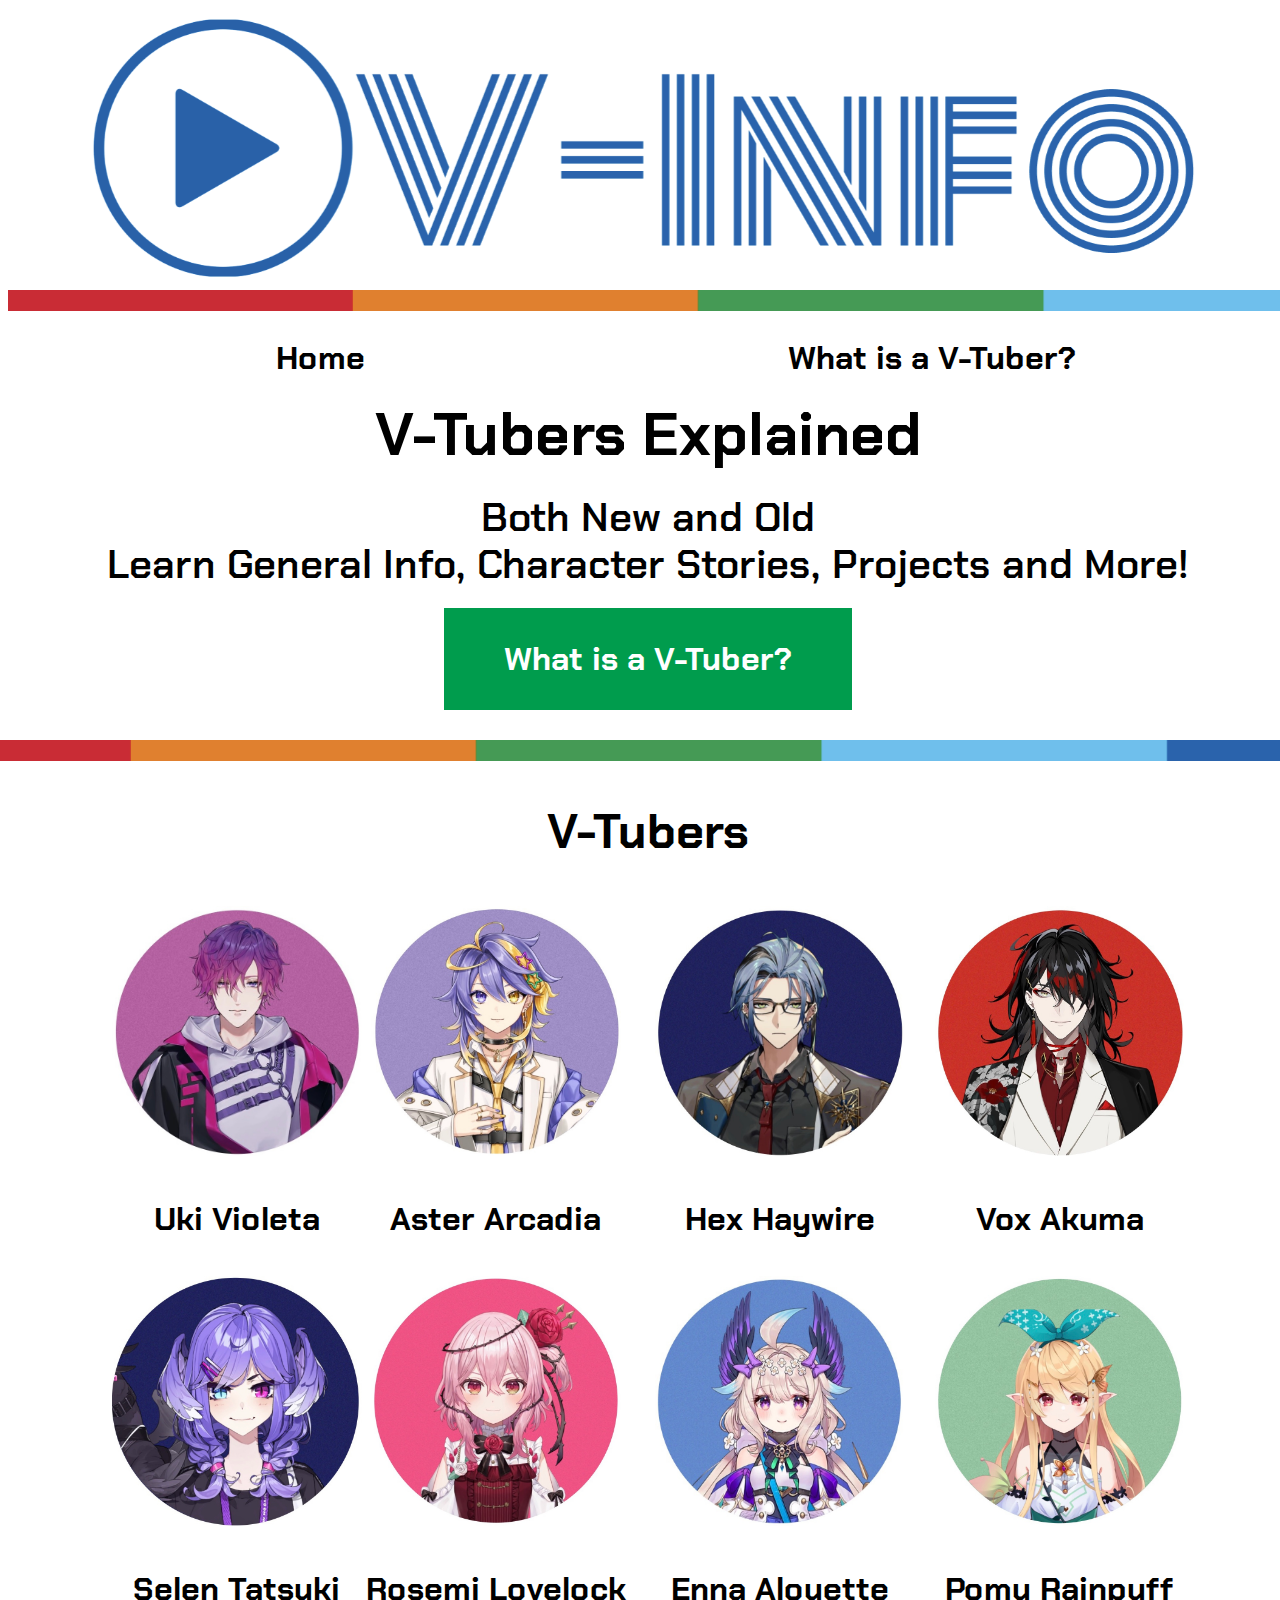
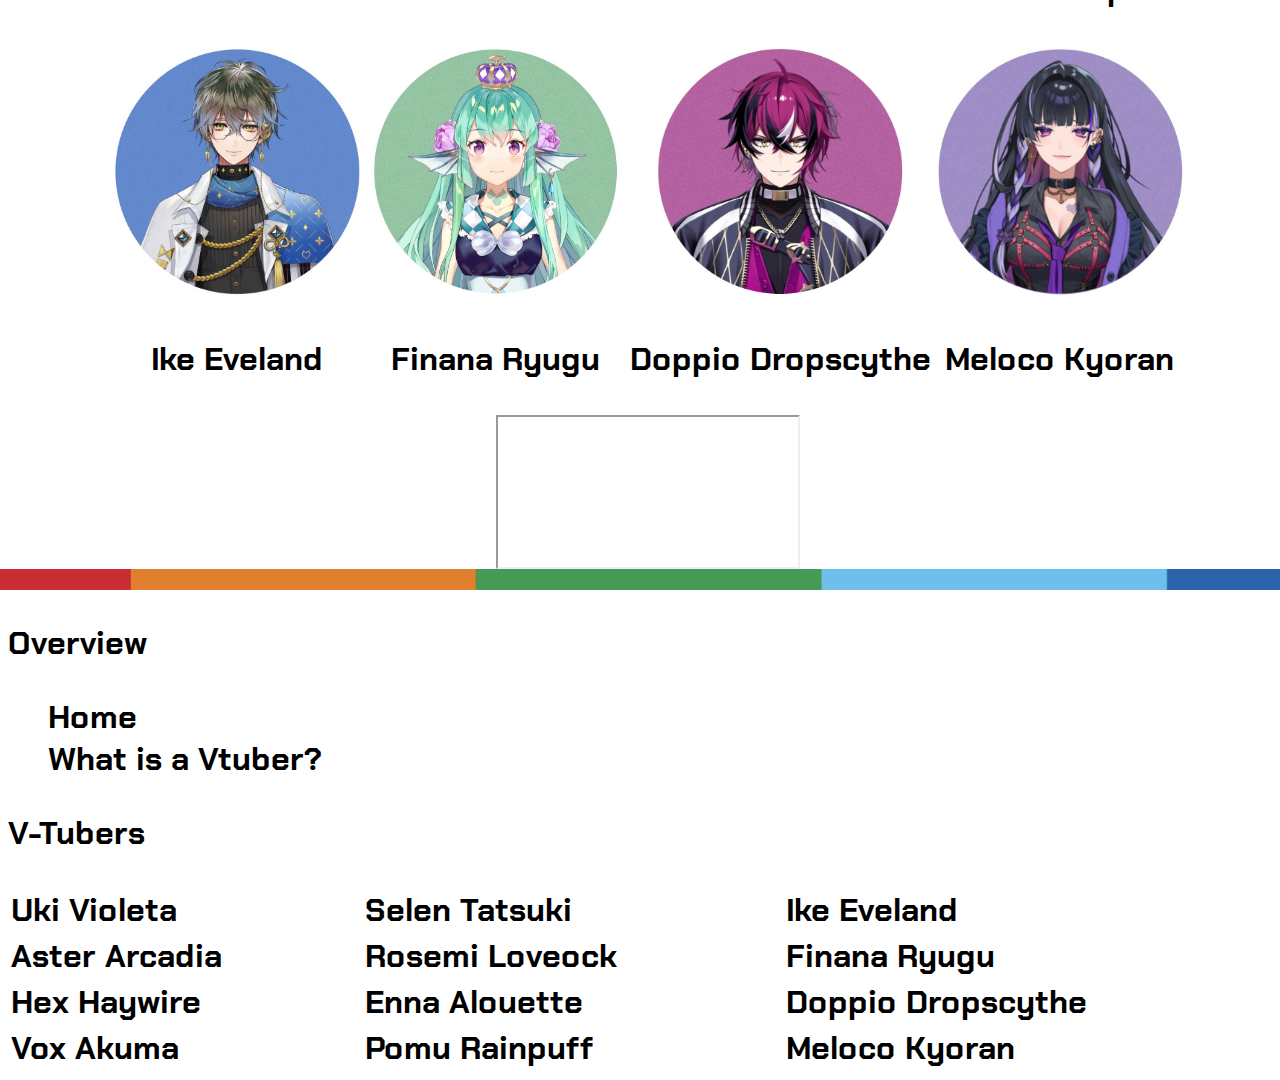
<file: index.html>
<!DOCTYPE html>
<html>

  <head>
    <meta charset="utf-8">
    <meta name="viewport" content="width=device-width, initial-scale=1, minimum-scale=0.5, maximum-scale=0.5, minimal-ui">
    <title>V-Info</title>
    <link href="css/style.css" rel="stylesheet">
  </head>

  <body>
      <img src="img/logo.png" alt="The V-Info Logo" class="logo">
      <img src="img/color.png" alt="A Color Line" class="colorline">
    <nav>
      <ul>
        <li><a href="index.html">Home</a></li>
        <li><a href="about.html">What is a V-Tuber?</a></li>
      </ul>
    </nav>
    
    <header>  
      <h1>V-Tubers Explained</h1>
      <p>Both New and Old</p>
      <p>Learn General Info, Character Stories, Projects and More!</p>
      <a href="about.html" title="What is a V-Tuber?" class="btn">What is a V-Tuber?</a>
      <img src="img/color.png" alt="A Color Line" class="colorline">
    </header>

    <section>
      <h2>V-Tubers</h2>
      <table>
        <tr>
          <td><a href="uki.html" title="Uki Violeta"><img src="img/uki.jpg" alt="Uki Violeta" width="250" height="250" class="pfp"><p>Uki Violeta</p></a></td>
          <td><a href="aster.html" title="Aster Arcadia"><img src="img/aster.jpg" alt="Aster Arcadia" width="250" height="250" class="pfp"><p>Aster Arcadia</p></a></td>
          <td><a href="hex.html" title="Hex Haywire"><img src="img/hex.jpg" alt="Hex Haywire" width="250" height="250" class="pfp"><p>Hex Haywire</p></a></td>
          <td><a href="vox.html" title="Vox Akuma"><img src="img/vox.jpg" alt="Vox Akuma" width="250" height="250" class="pfp"><p>Vox Akuma</p></a></td>
        </tr>
        <tr>
          <td><a href="selen.html" title="Selen Tatsuki"><img src="img/selen.jpg" alt="Selen Tatsuki" width="250" height="250" class="pfp"><p>Selen Tatsuki</p></a></td>
          <td><a href="rosemi.html" title="Rosemi Lovelock"><img src="img/rosemi.jpg" alt="Rosemi Lovelock" width="250" height="250" class="pfp"><p>Rosemi Lovelock</p></a></td>
          <td><a href="enna.html" title="Enna Alouette"><img src="img/enna.jpg" alt="Enna Alouette" width="250" height="250" class="pfp"><p>Enna Alouette</p></a></td>
          <td><a href="pomu.html" title="Pomu Rainpuff"><img src="img/pomu.jpg" alt="Pomu Rainpuff" width="250" height="250" class="pfp"><p>Pomu Rainpuff</p></a></td>
        </tr>
        <tr>
          <td><a href="ike.html" title="Ike Eveland"><img src="img/ike.jpg" alt="Ike Eveland" width="250" height="250" class="pfp"><p>Ike Eveland</p></a></td>
          <td><a href="finana.html" title="Finana Ryugu"><img src="img/finana.jpg" alt="Finana Ryugu" width="250" height="250" class="pfp"><p>Finana Ryugu</p></a></td>
          <td><a href="doppio.html" title="Doppio Dropscythe"><img src="img/doppio.jpg" alt="Doppio Dropscythe" width="250" height="250" class="pfp"><p>Doppio Dropscythe</p></a></td>
          <td><a href="meloco.html" title="Meloco Kyoran"><img src="img/meloco.jpg" alt="Meloco Kyoran" width="250" height="250" class="pfp"><p>Meloco Kyoran</p></a></td>
        </tr>
      </table>
    <iframe src="https://virtualyoutuber.fandom.com/wiki/NIJISANJI_EN" title="Nijisanji EN Talents"></iframe>
    <img src="img/color.png" alt="A Color Line" class="colorline">
      </section>



  <footer>
    <p>Overview</p>
      <ul>
        <li>Home</li>
        <li>What is a Vtuber?</li>
      </ul>
    <p>V-Tubers</p>
      <table>
        <tr>        
          <td>Uki Violeta</td>
          <td>Selen Tatsuki</td>
          <td>Ike Eveland</td>
        <tr>        
          <td>Aster Arcadia</td>
          <td>Rosemi Loveock</td>
          <td>Finana Ryugu</td>
        <tr>        
          <td>Hex Haywire</td>
          <td>Enna Alouette</td>
          <td>Doppio Dropscythe</td>
        <tr>        
          <td>Vox Akuma</td>
          <td>Pomu Rainpuff</td>
          <td>Meloco Kyoran</td>
      </table>
  </footer>

  </body>

</html>
</file>
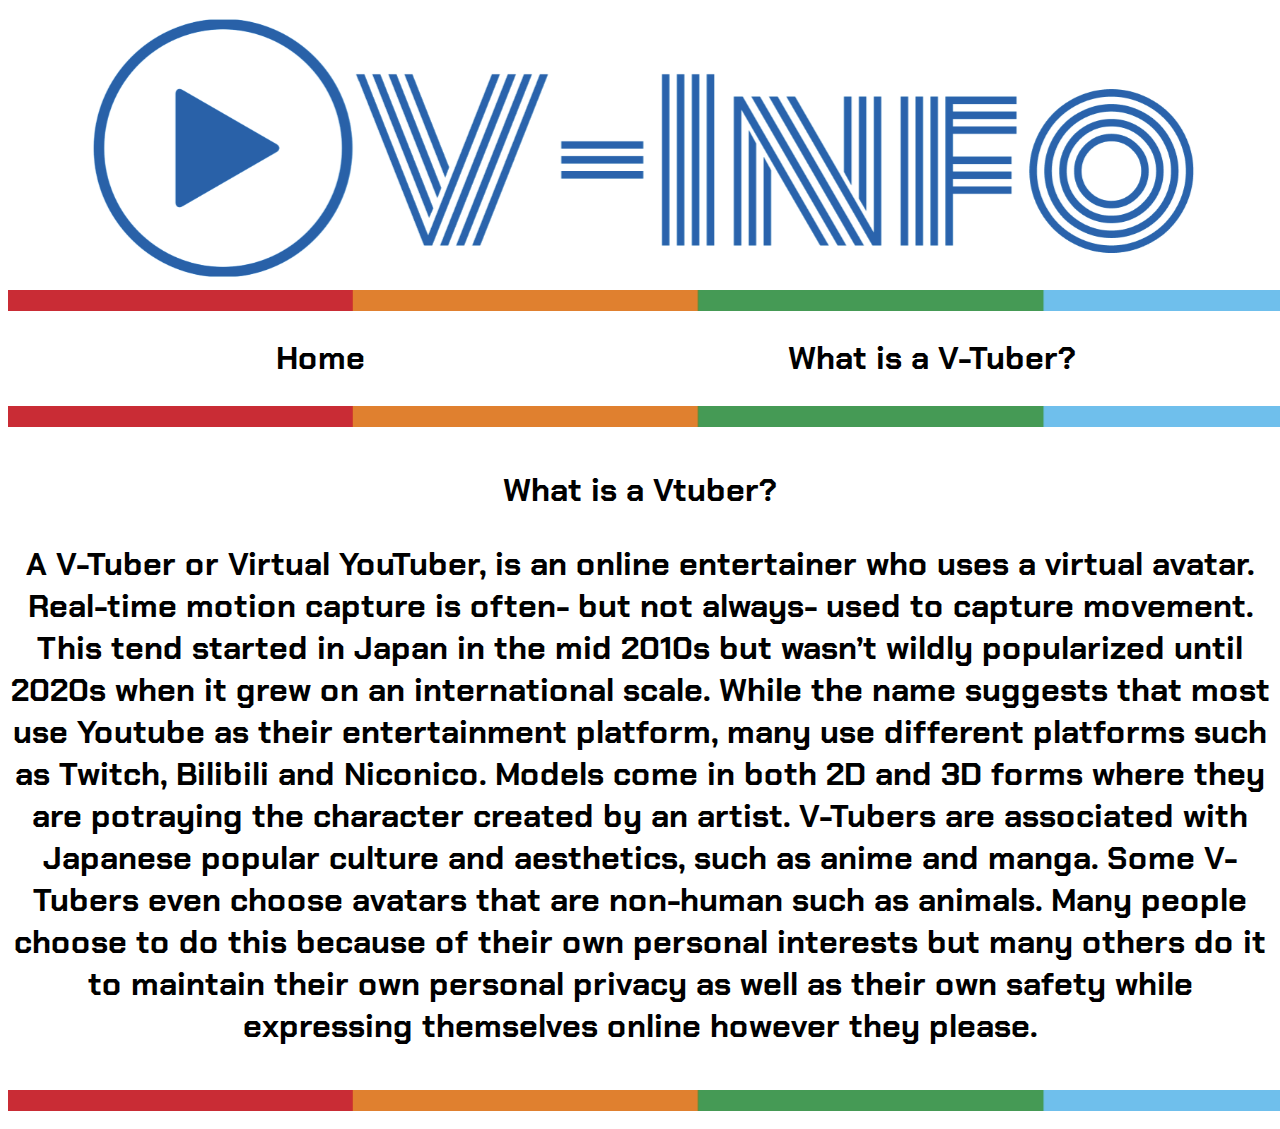
<file: about.html>
<!DOCTYPE html>
<html>

	<head>
    	<meta charset="utf-8">
    	<meta name="viewport" content="width=device-width, initial-scale=1, minimum-scale=0.5, maximum-scale=0.5, minimal-ui">
    	<title>V-Info</title>
    	<link href="css/style.css" rel="stylesheet">
  	</head>

  	<body>
      	<img src="img/logo.png" alt="The V-Info Logo" class="logo">
      	<img src="img/color.png" alt="A Color Line" class="colorline">
      <nav>
     	 <ul>
            <li><a href="index.html">Home</a></li>
        	<li><a href="about.html">What is a V-Tuber?</a></li>
      	 </ul>
   	  </nav>

   	  <img src="img/color.png" alt="A Color Line" class="colorline">	

   	  <about>
   	  	<p>What is a Vtuber?</p>
   	  	<p>A V-Tuber or Virtual YouTuber, is an online entertainer who uses a virtual avatar. Real-time motion capture is often- but not always- used to capture movement. This tend started in Japan in the mid 2010s but wasn’t wildly popularized until 2020s when it grew on an international scale. While the name suggests that most use Youtube as their entertainment platform, many use different platforms such as Twitch, Bilibili and Niconico. Models come in both 2D and 3D forms where they are potraying the character created by an artist. V-Tubers are associated with Japanese popular culture and aesthetics, such as anime and manga. Some V-Tubers even choose avatars that are non-human such as animals. Many people choose to do this because of their own personal interests but many others do it to maintain their own personal privacy as well as their own safety while expressing themselves online however they please.</p>
   	  </about>

   	  <img src="img/color.png" alt="A Color Line" class="colorline">

   </body>

</html>
</file>
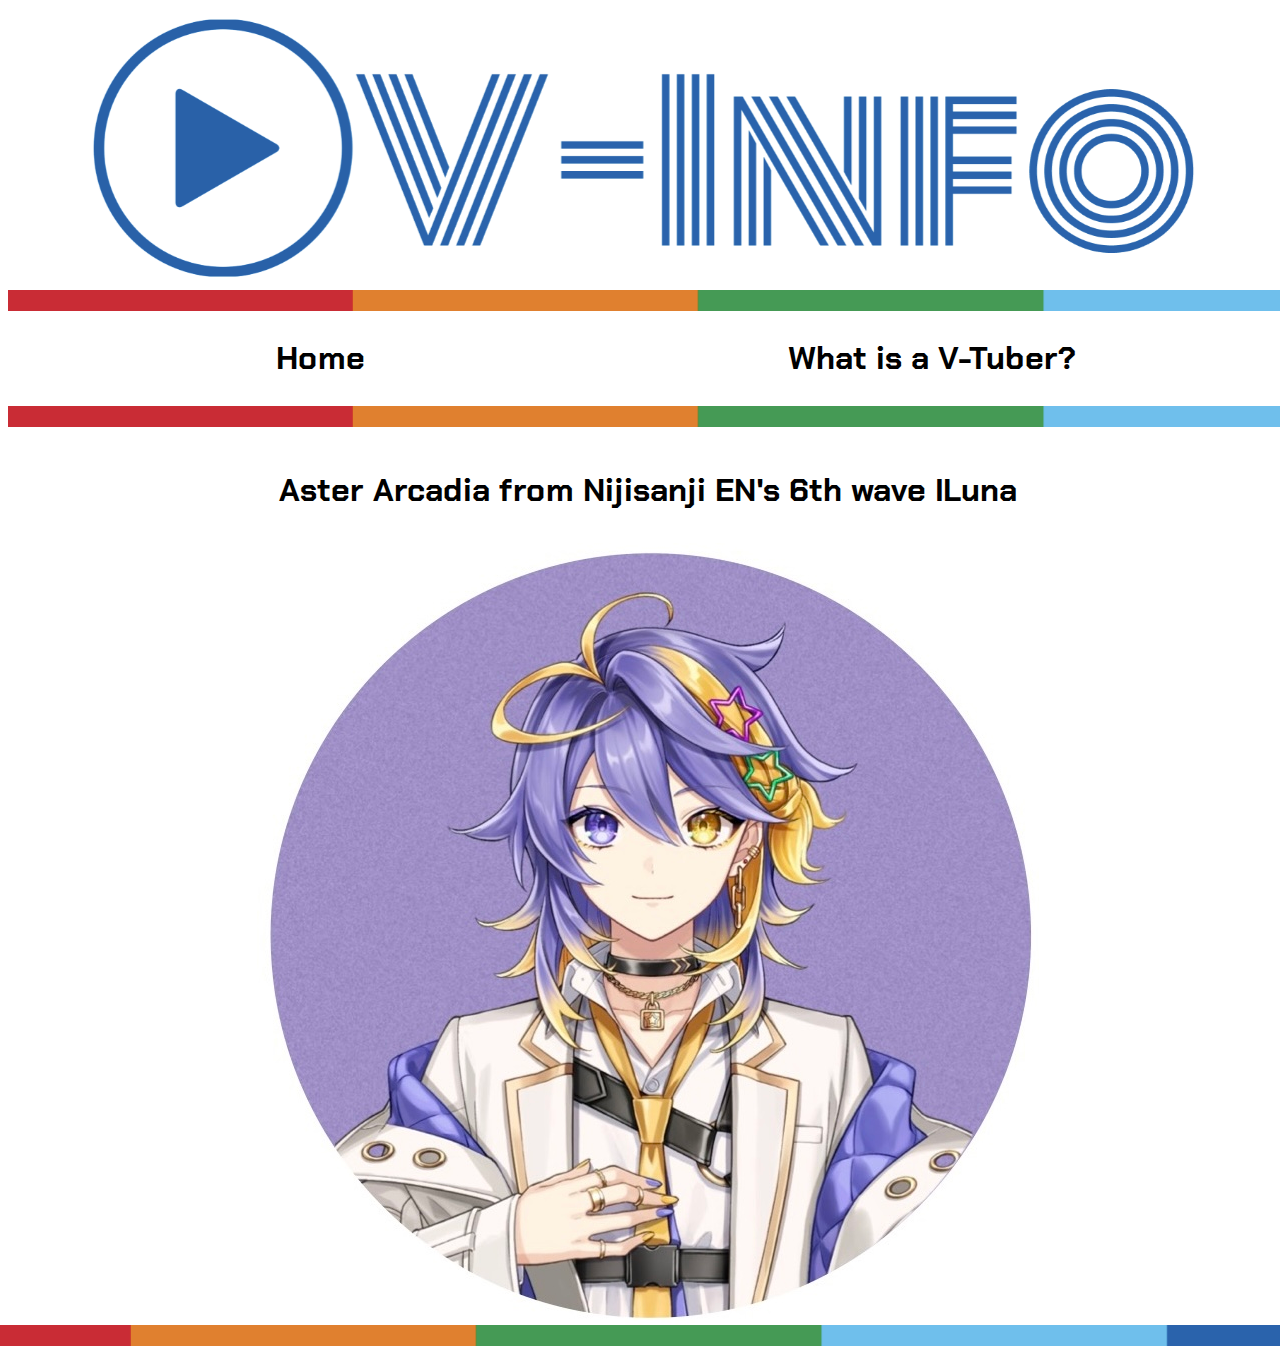
<file: aster.html>
<!DOCTYPE html>
<html>

	<head>
    	<meta charset="utf-8">
    	<meta name="viewport" content="width=device-width, initial-scale=1, minimum-scale=0.5, maximum-scale=0.5, minimal-ui">
    	<title>V-Info</title>
    	<link href="css/style.css" rel="stylesheet">
  	</head>

  	<body>
      	<img src="img/logo.png" alt="The V-Info Logo" class="logo">
      	<img src="img/color.png" alt="A Color Line" class="colorline">
      <nav>
     	 <ul>
            <li><a href="index.html">Home</a></li>
        	<li><a href="about.html">What is a V-Tuber?</a></li>
      	 </ul>
   	  </nav>

   	  <img src="img/color.png" alt="A Color Line" class="colorline">

      <section>
           <p>Aster Arcadia from Nijisanji EN's 6th wave ILuna</p>
           <img src="img/aster.jpg" alt="Aster Arcadia">
            <img src="img/color.png" alt="A Color Line" class="colorline">
      </section>	

   </body>

</html>
</file>
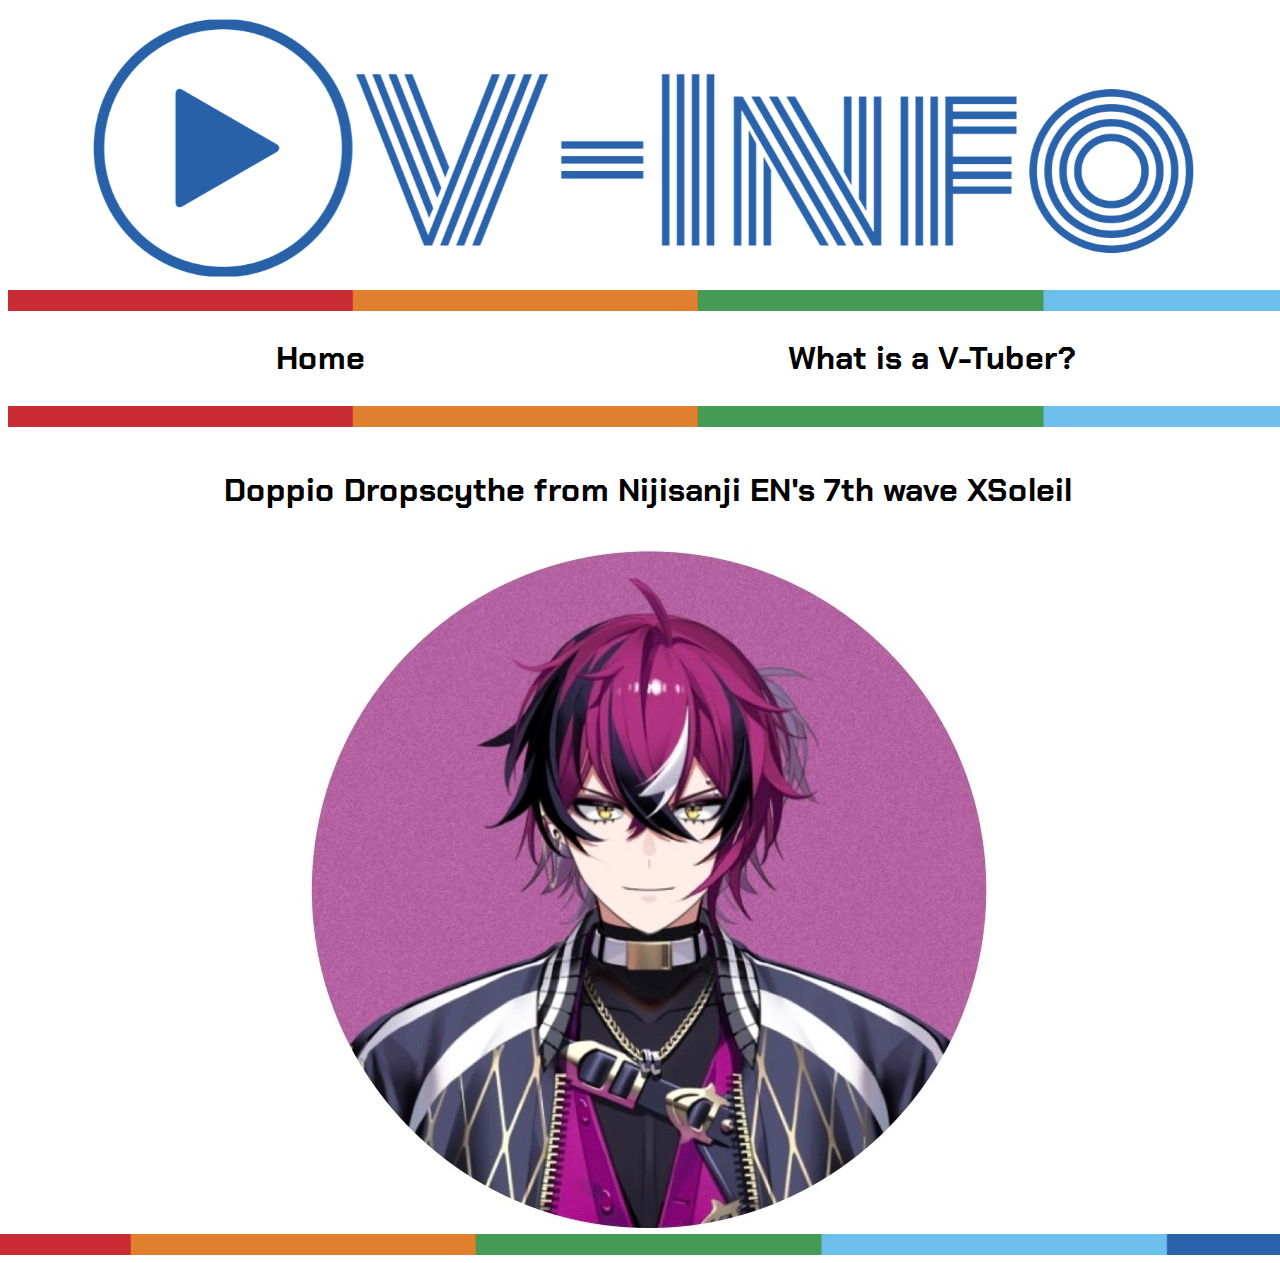
<file: doppio.html>
<!DOCTYPE html>
<html>

	<head>
    	<meta charset="utf-8">
    	<meta name="viewport" content="width=device-width, initial-scale=1, minimum-scale=0.5, maximum-scale=0.5, minimal-ui">
    	<title>V-Info</title>
    	<link href="css/style.css" rel="stylesheet">
  	</head>

  	<body>
      	<img src="img/logo.png" alt="The V-Info Logo" class="logo">
      	<img src="img/color.png" alt="A Color Line" class="colorline">
      <nav>
     	 <ul>
            <li><a href="index.html">Home</a></li>
        	<li><a href="about.html">What is a V-Tuber?</a></li>
      	 </ul>
   	  </nav>

   	  <img src="img/color.png" alt="A Color Line" class="colorline">

      <section>
           <p>Doppio Dropscythe from Nijisanji EN's 7th wave XSoleil</p>
           <img src="img/doppio.jpg" alt="Doppio Dropscythe">
            <img src="img/color.png" alt="A Color Line" class="colorline">
      </section>	

   </body>

</html>
</file>
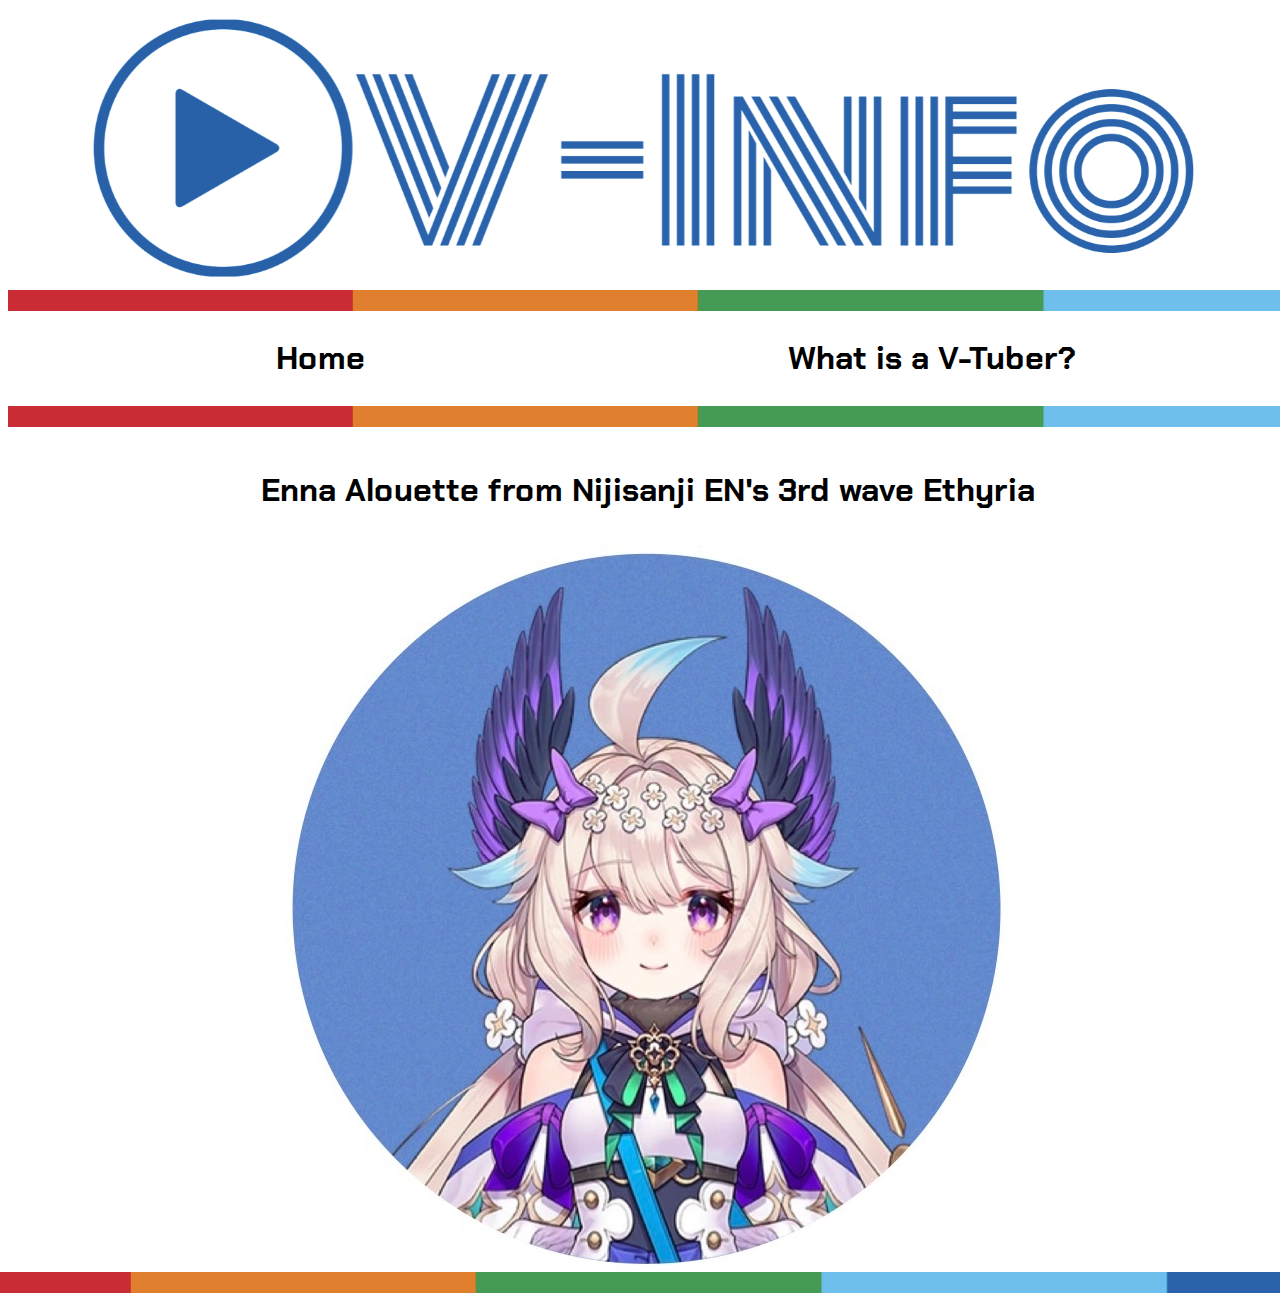
<file: enna.html>
<!DOCTYPE html>
<html>

	<head>
    	<meta charset="utf-8">
    	<meta name="viewport" content="width=device-width, initial-scale=1, minimum-scale=0.5, maximum-scale=0.5, minimal-ui">
    	<title>V-Info</title>
    	<link href="css/style.css" rel="stylesheet">
  	</head>

  	<body>
      	<img src="img/logo.png" alt="The V-Info Logo" class="logo">
      	<img src="img/color.png" alt="A Color Line" class="colorline">
      <nav>
     	 <ul>
            <li><a href="index.html">Home</a></li>
        	<li><a href="about.html">What is a V-Tuber?</a></li>
      	 </ul>
   	  </nav>

   	  <img src="img/color.png" alt="A Color Line" class="colorline">

      <section>
           <p>Enna Alouette from Nijisanji EN's 3rd wave Ethyria</p>
           <img src="img/enna.jpg" alt="Enna Alouette">
            <img src="img/color.png" alt="A Color Line" class="colorline">
      </section>	

   </body>

</html>
</file>
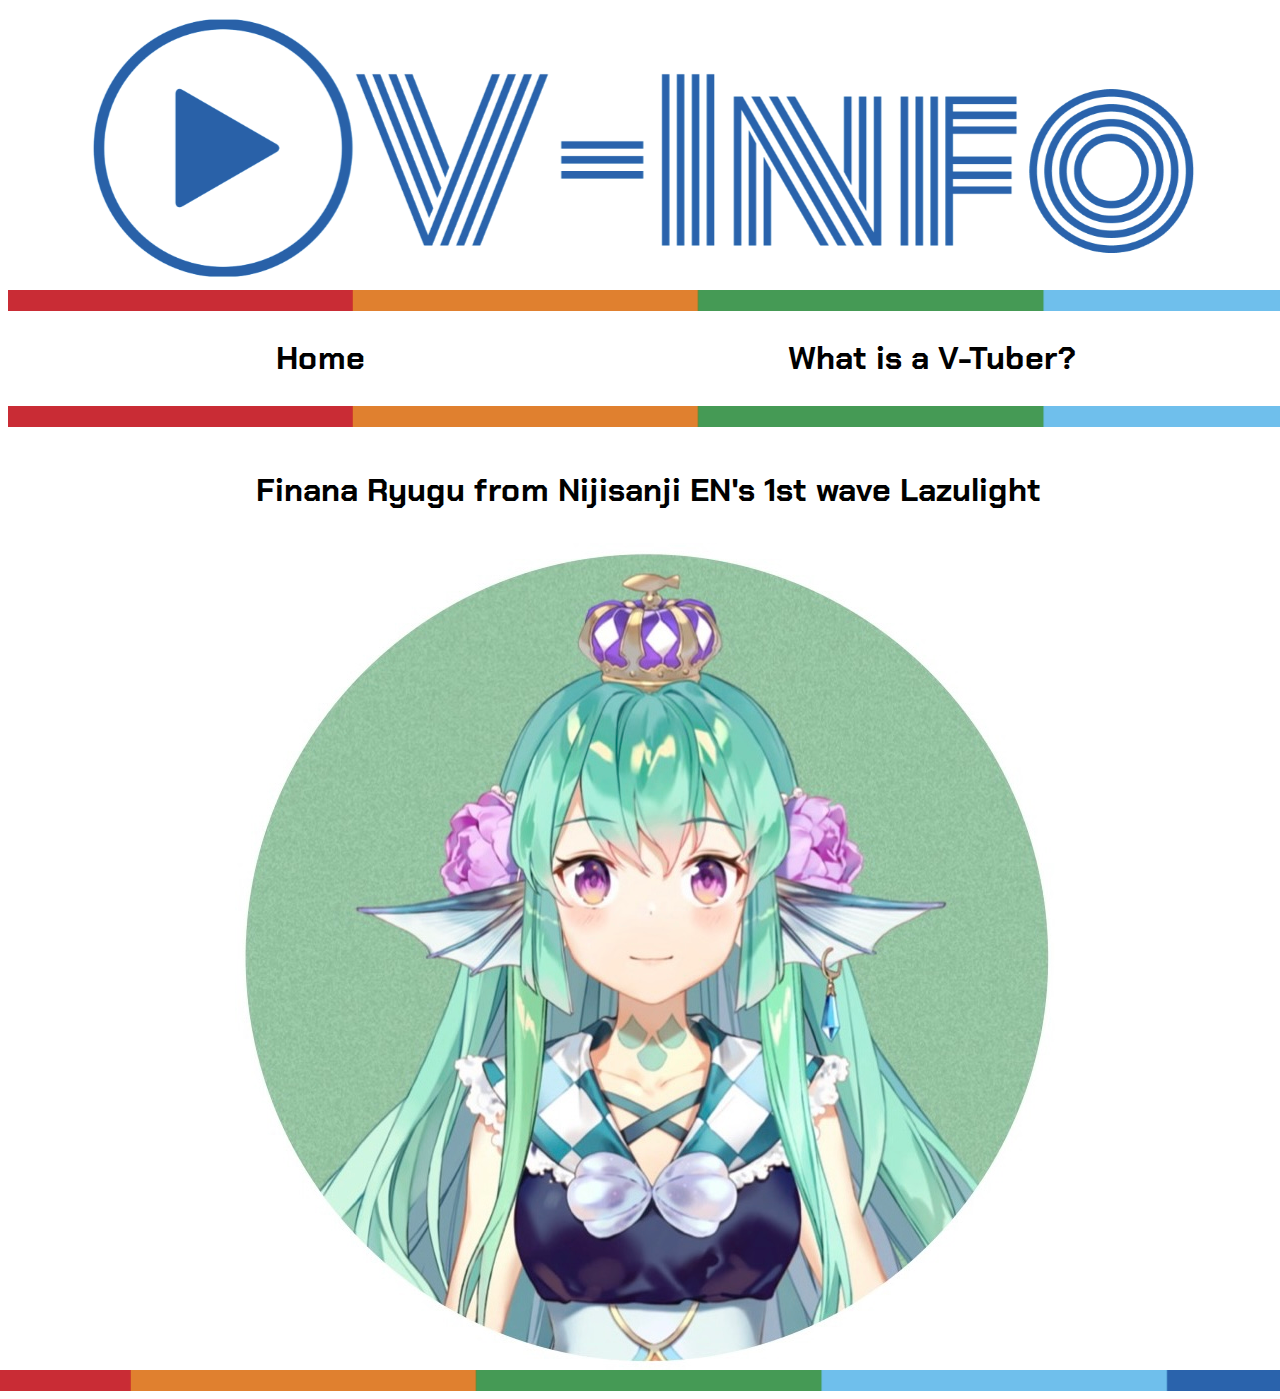
<file: finana.html>
<!DOCTYPE html>
<html>

	<head>
    	<meta charset="utf-8">
    	<meta name="viewport" content="width=device-width, initial-scale=1, minimum-scale=0.5, maximum-scale=0.5, minimal-ui">
    	<title>V-Info</title>
    	<link href="css/style.css" rel="stylesheet">
  	</head>

  	<body>
      	<img src="img/logo.png" alt="The V-Info Logo" class="logo">
      	<img src="img/color.png" alt="A Color Line" class="colorline">
      <nav>
     	 <ul>
            <li><a href="index.html">Home</a></li>
        	<li><a href="about.html">What is a V-Tuber?</a></li>
      	 </ul>
   	  </nav>

   	  <img src="img/color.png" alt="A Color Line" class="colorline">

      <section>
           <p>Finana Ryugu from Nijisanji EN's 1st wave Lazulight</p>
           <img src="img/finana.jpg" alt="Finana Ryugu">
            <img src="img/color.png" alt="A Color Line" class="colorline">
      </section>	

   </body>

</html>
</file>
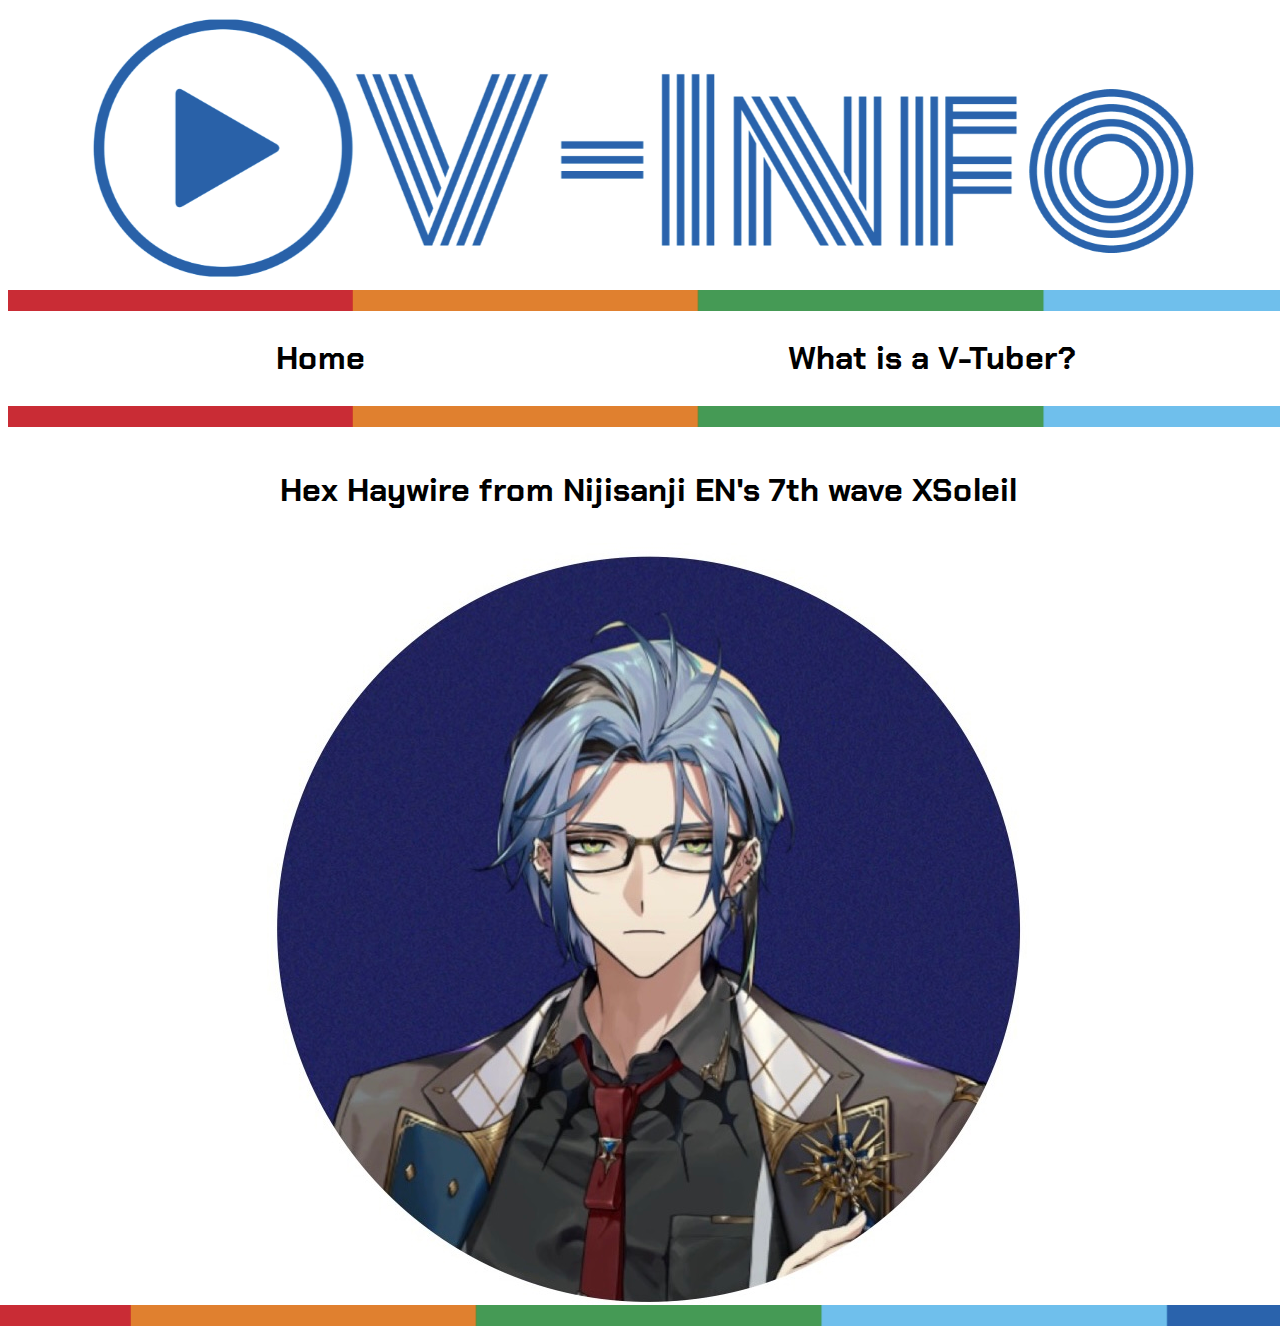
<file: hex.html>
<!DOCTYPE html>
<html>

	<head>
    	<meta charset="utf-8">
    	<meta name="viewport" content="width=device-width, initial-scale=1, minimum-scale=0.5, maximum-scale=0.5, minimal-ui">
    	<title>V-Info</title>
    	<link href="css/style.css" rel="stylesheet">
  	</head>

  	<body>
      	<img src="img/logo.png" alt="The V-Info Logo" class="logo">
      	<img src="img/color.png" alt="A Color Line" class="colorline">
      <nav>
     	 <ul>
            <li><a href="index.html">Home</a></li>
        	<li><a href="about.html">What is a V-Tuber?</a></li>
      	 </ul>
   	  </nav>

   	  <img src="img/color.png" alt="A Color Line" class="colorline">

      <section>
           <p>Hex Haywire from Nijisanji EN's 7th wave XSoleil</p>
           <img src="img/hex.jpg" alt="Hex Haywire">
            <img src="img/color.png" alt="A Color Line" class="colorline">
      </section>	

   </body>

</html>
</file>
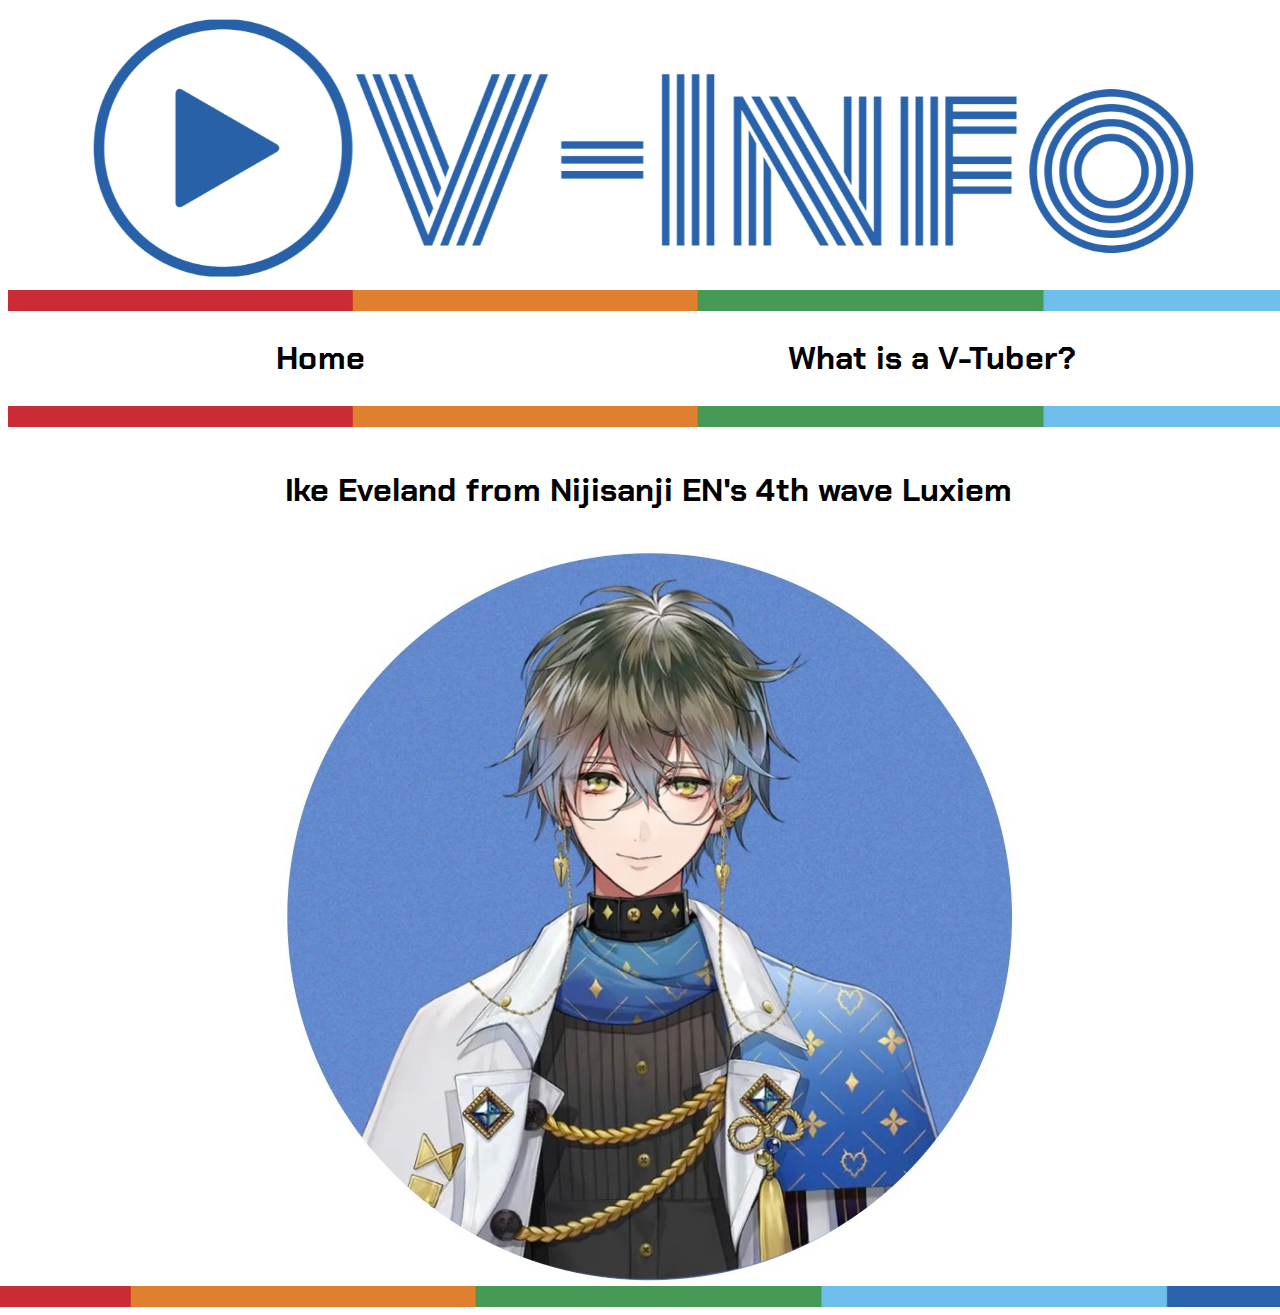
<file: ike.html>
<!DOCTYPE html>
<html>

	<head>
    	<meta charset="utf-8">
    	<meta name="viewport" content="width=device-width, initial-scale=1, minimum-scale=0.5, maximum-scale=0.5, minimal-ui">
    	<title>V-Info</title>
    	<link href="css/style.css" rel="stylesheet">
  	</head>

  	<body>
      	<img src="img/logo.png" alt="The V-Info Logo" class="logo">
      	<img src="img/color.png" alt="A Color Line" class="colorline">
      <nav>
     	 <ul>
            <li><a href="index.html">Home</a></li>
        	<li><a href="about.html">What is a V-Tuber?</a></li>
      	 </ul>
   	  </nav>

   	  <img src="img/color.png" alt="A Color Line" class="colorline">

      <section>
           <p>Ike Eveland from Nijisanji EN's 4th wave Luxiem</p>
           <img src="img/ike.jpg" alt="Ike Eveland">
            <img src="img/color.png" alt="A Color Line" class="colorline">
      </section>	

   </body>

</html>
</file>
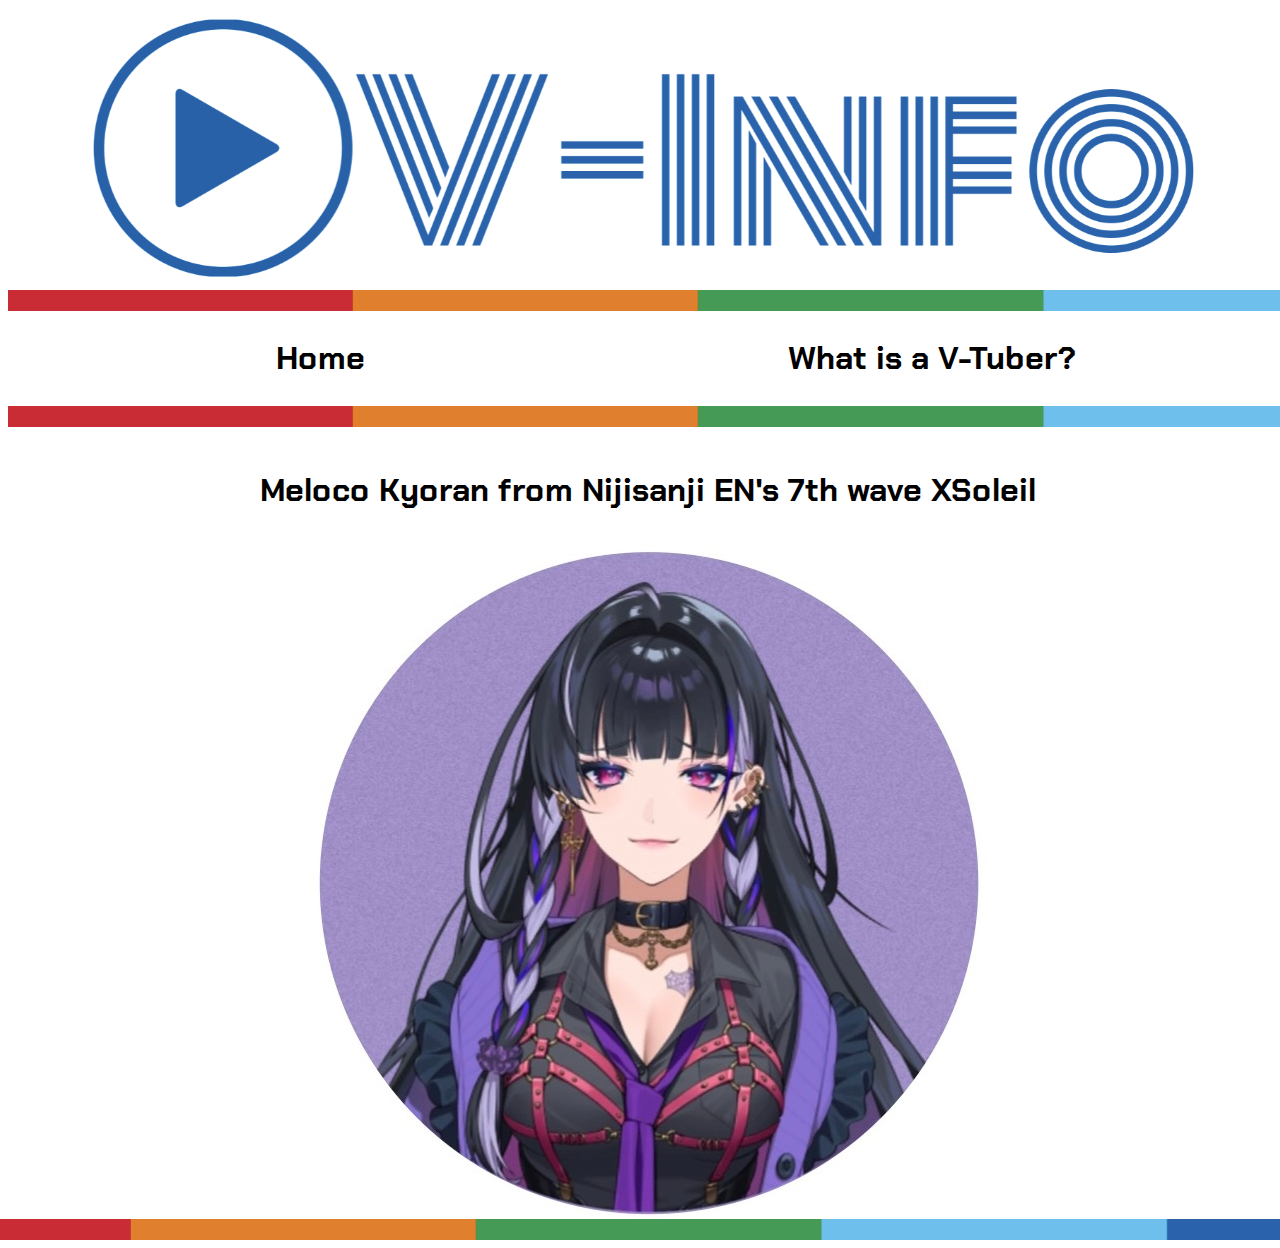
<file: meloco.html>
<!DOCTYPE html>
<html>

	<head>
    	<meta charset="utf-8">
    	<meta name="viewport" content="width=device-width, initial-scale=1, minimum-scale=0.5, maximum-scale=0.5, minimal-ui">
    	<title>V-Info</title>
    	<link href="css/style.css" rel="stylesheet">
  	</head>

  	<body>
      	<img src="img/logo.png" alt="The V-Info Logo" class="logo">
      	<img src="img/color.png" alt="A Color Line" class="colorline">
      <nav>
     	 <ul>
            <li><a href="index.html">Home</a></li>
        	<li><a href="about.html">What is a V-Tuber?</a></li>
      	 </ul>
   	  </nav>

   	  <img src="img/color.png" alt="A Color Line" class="colorline">

      <section>
           <p>Meloco Kyoran from Nijisanji EN's 7th wave XSoleil</p>
           <img src="img/meloco.jpg" alt="Meloco Kyoran">
            <img src="img/color.png" alt="A Color Line" class="colorline">
      </section>	

   </body>

</html>
</file>
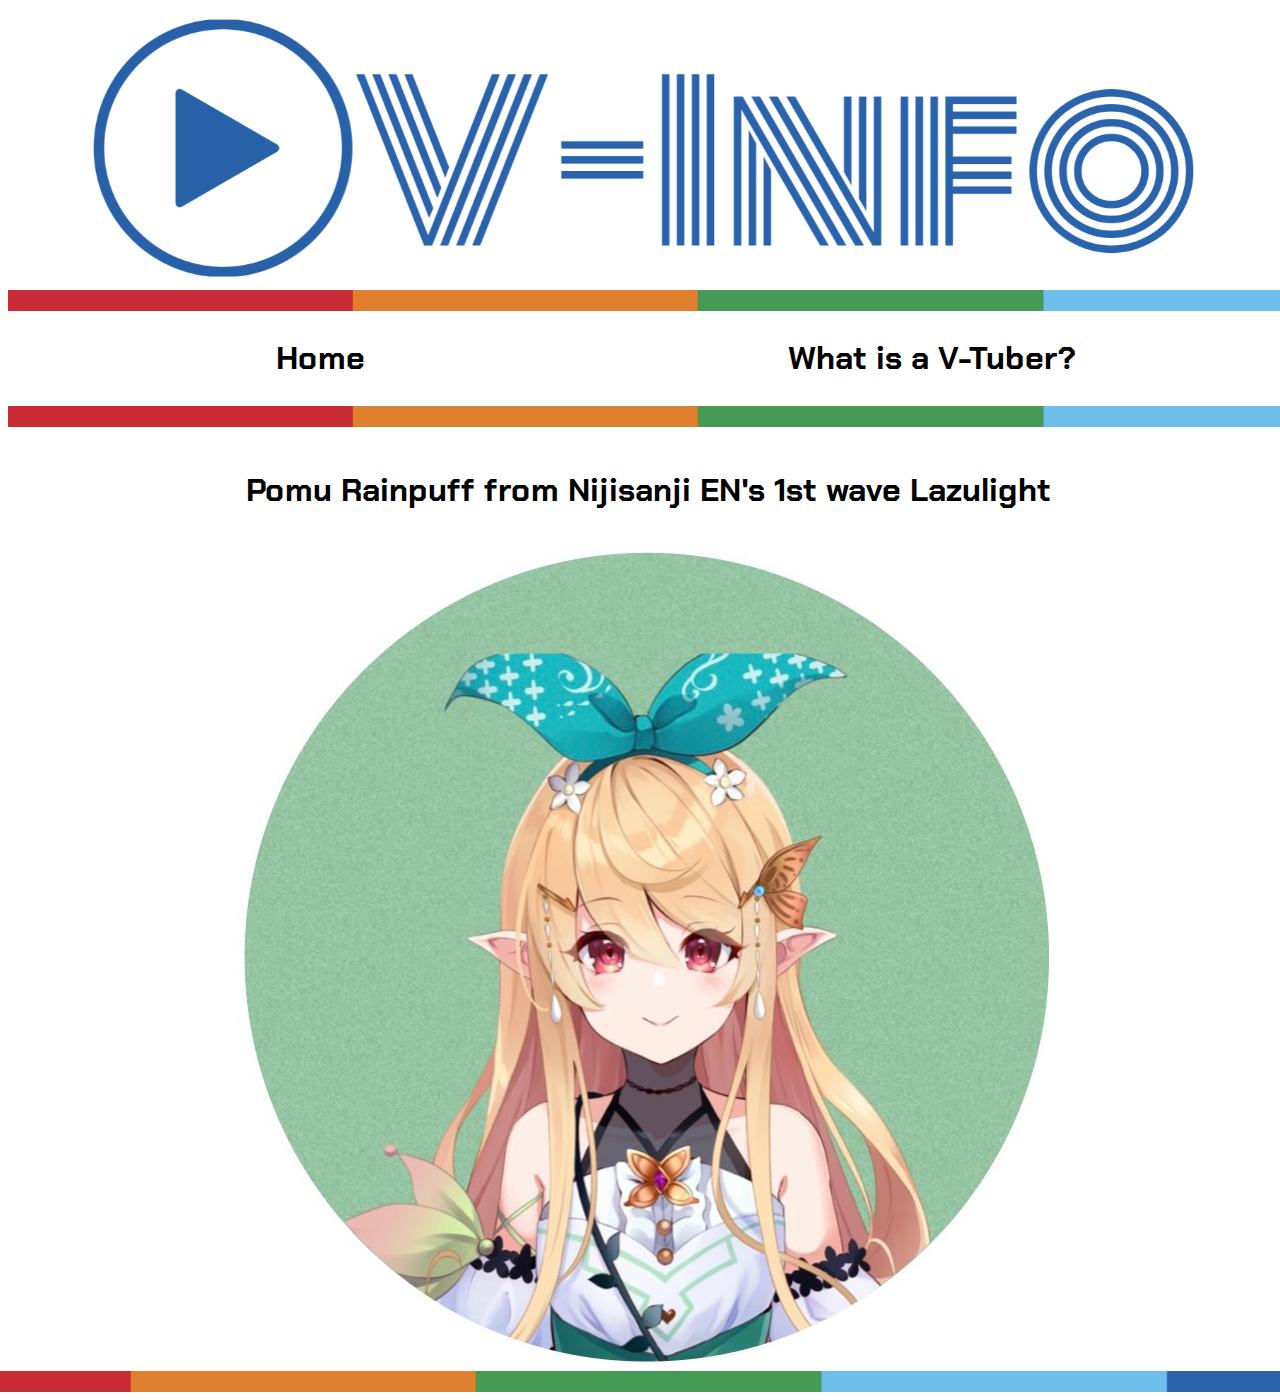
<file: pomu.html>
<!DOCTYPE html>
<html>

	<head>
    	<meta charset="utf-8">
    	<meta name="viewport" content="width=device-width, initial-scale=1, minimum-scale=0.5, maximum-scale=0.5, minimal-ui">
    	<title>V-Info</title>
    	<link href="css/style.css" rel="stylesheet">
  	</head>

  	<body>
      	<img src="img/logo.png" alt="The V-Info Logo" class="logo">
      	<img src="img/color.png" alt="A Color Line" class="colorline">
      <nav>
     	 <ul>
            <li><a href="index.html">Home</a></li>
        	<li><a href="about.html">What is a V-Tuber?</a></li>
      	 </ul>
   	  </nav>

   	  <img src="img/color.png" alt="A Color Line" class="colorline">

      <section>
           <p>Pomu Rainpuff from Nijisanji EN's 1st wave Lazulight</p>
           <img src="img/pomu.jpg" alt="Pomu Rainpuff">
            <img src="img/color.png" alt="A Color Line" class="colorline">
      </section>	

   </body>

</html>
</file>
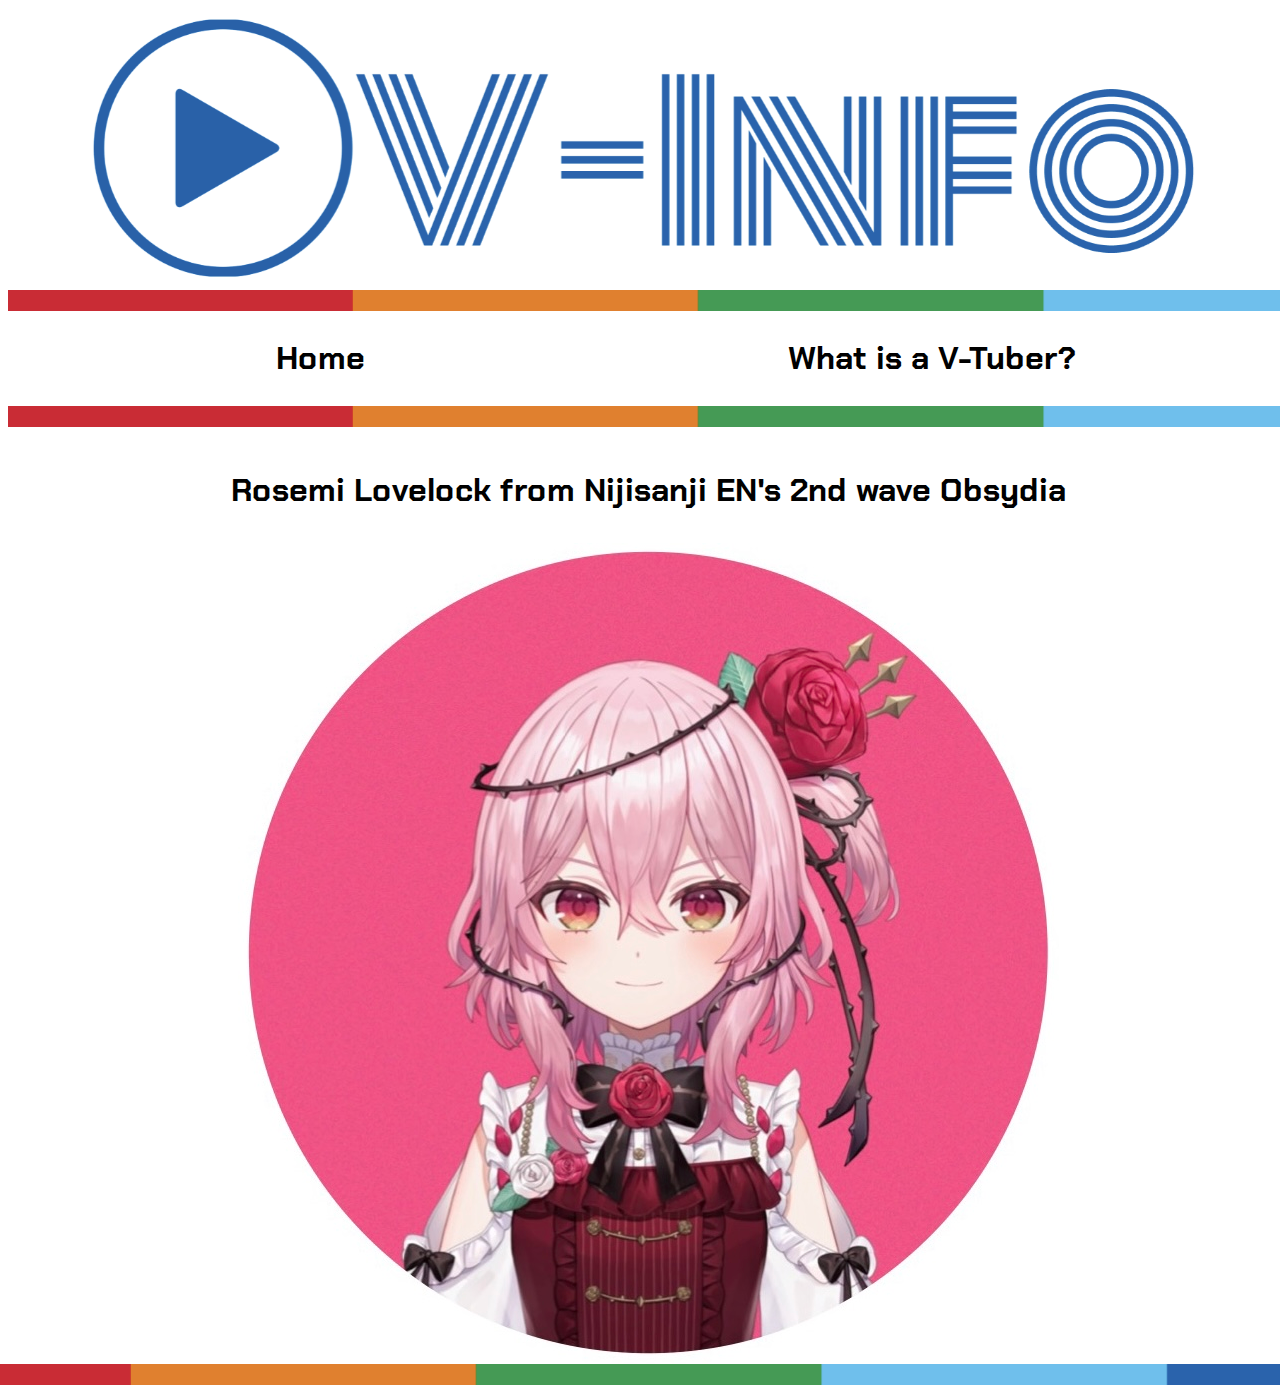
<file: rosemi.html>
<!DOCTYPE html>
<html>

	<head>
    	<meta charset="utf-8">
    	<meta name="viewport" content="width=device-width, initial-scale=1, minimum-scale=0.5, maximum-scale=0.5, minimal-ui">
    	<title>V-Info</title>
    	<link href="css/style.css" rel="stylesheet">
  	</head>

  	<body>
      	<img src="img/logo.png" alt="The V-Info Logo" class="logo">
      	<img src="img/color.png" alt="A Color Line" class="colorline">
      <nav>
     	 <ul>
            <li><a href="index.html">Home</a></li>
        	<li><a href="about.html">What is a V-Tuber?</a></li>
      	 </ul>
   	  </nav>

   	  <img src="img/color.png" alt="A Color Line" class="colorline">

      <section>
           <p>Rosemi Lovelock from Nijisanji EN's 2nd wave Obsydia</p>
           <img src="img/rosemi.jpg" alt="Rosemi Lovelock">
            <img src="img/color.png" alt="A Color Line" class="colorline">
      </section>	

   </body>

</html>
</file>
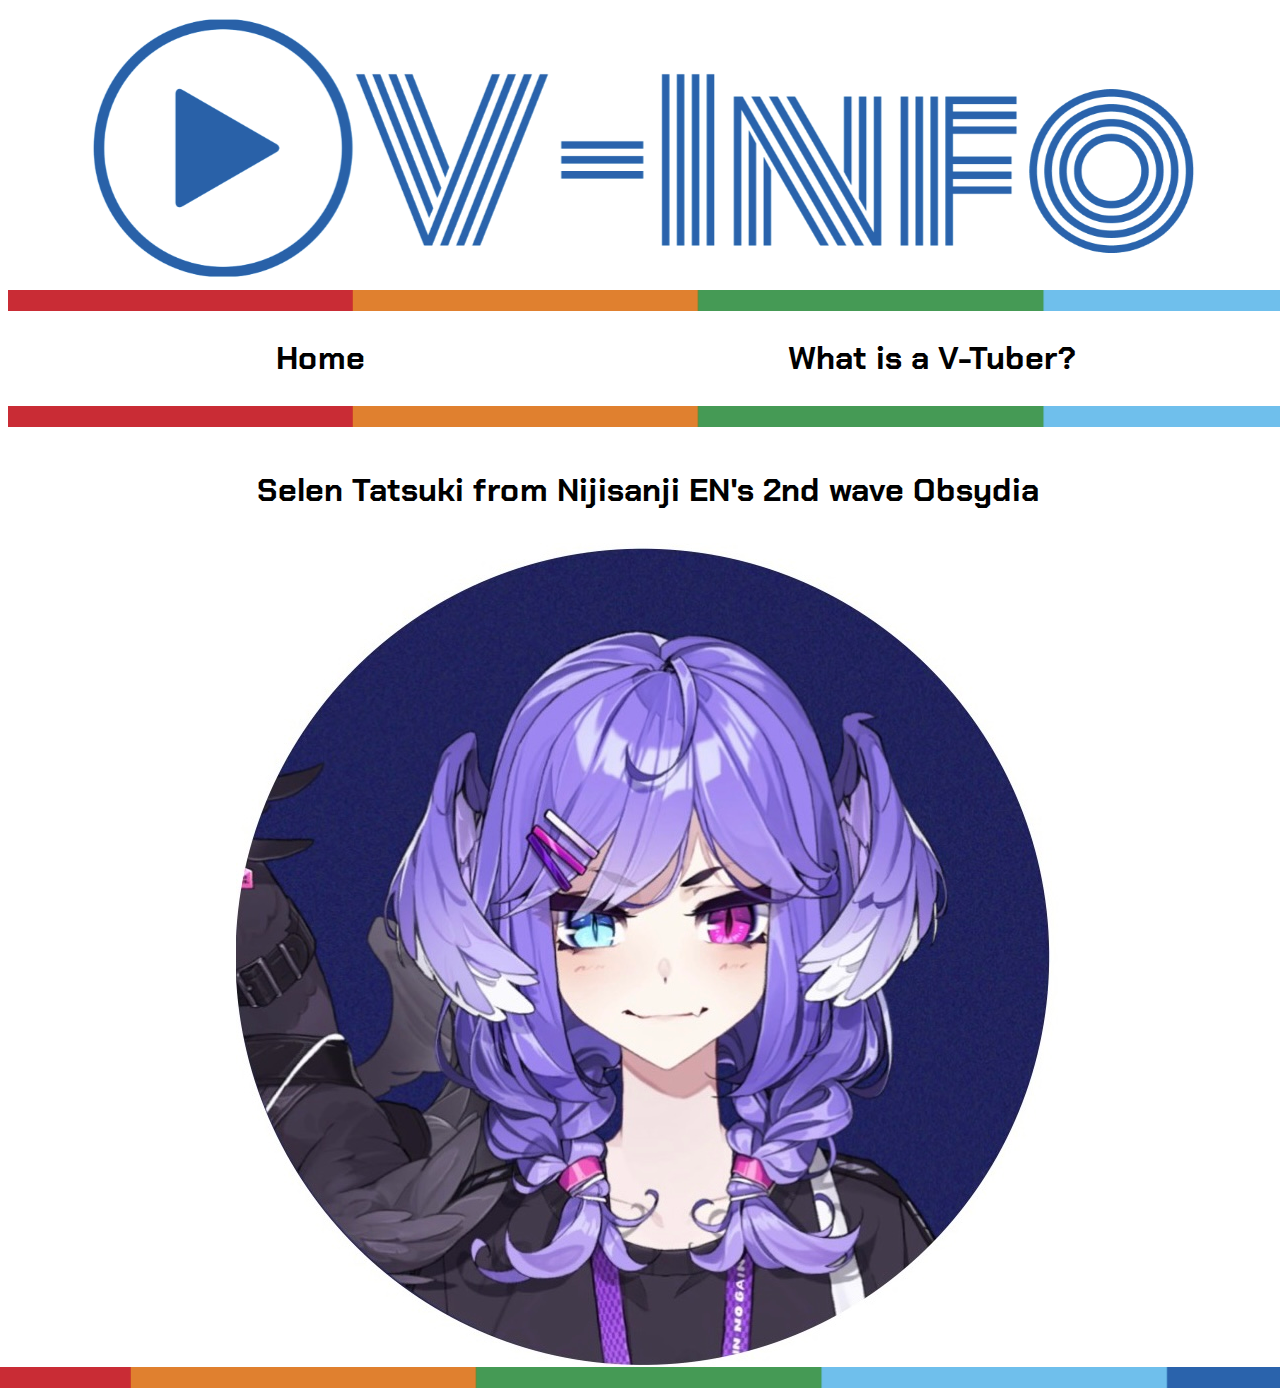
<file: selen.html>
<!DOCTYPE html>
<html>

	<head>
    	<meta charset="utf-8">
    	<meta name="viewport" content="width=device-width, initial-scale=1, minimum-scale=0.5, maximum-scale=0.5, minimal-ui">
    	<title>V-Info</title>
    	<link href="css/style.css" rel="stylesheet">
  	</head>

  	<body>
      	<img src="img/logo.png" alt="The V-Info Logo" class="logo">
      	<img src="img/color.png" alt="A Color Line" class="colorline">
      <nav>
     	 <ul>
            <li><a href="index.html">Home</a></li>
        	<li><a href="about.html">What is a V-Tuber?</a></li>
      	 </ul>
   	  </nav>

   	  <img src="img/color.png" alt="A Color Line" class="colorline">

      <section>
           <p>Selen Tatsuki from Nijisanji EN's 2nd wave Obsydia</p>
           <img src="img/selen.jpg" alt="Selen Tatsuki">
            <img src="img/color.png" alt="A Color Line" class="colorline">
      </section>	

   </body>

</html>
</file>
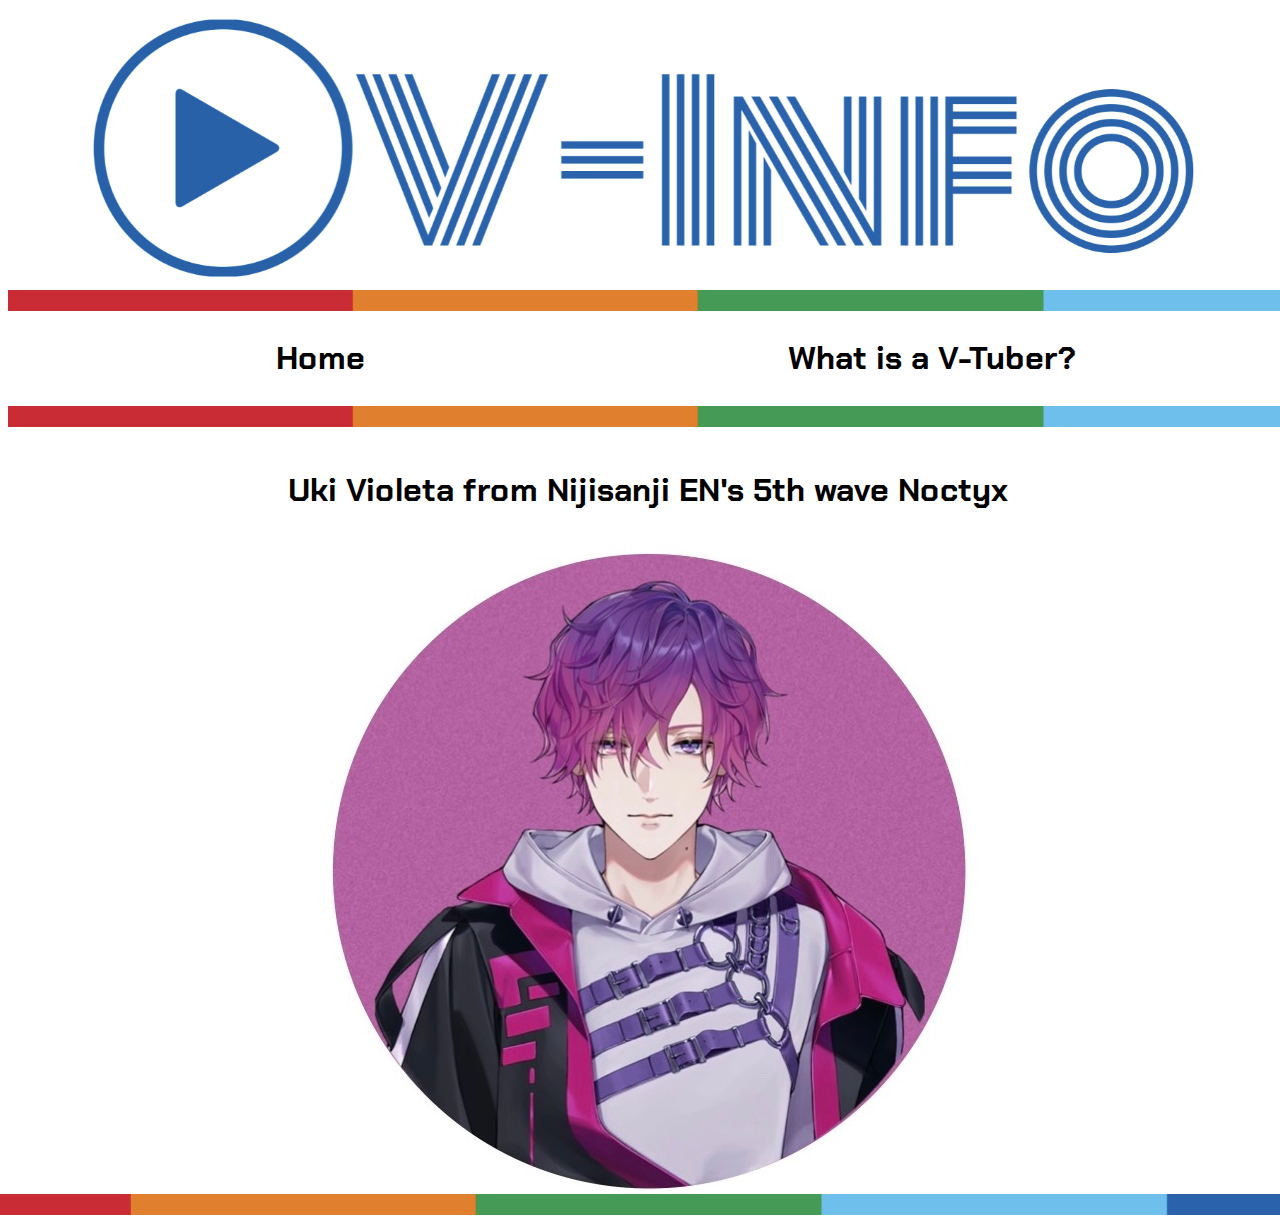
<file: uki.html>
<!DOCTYPE html>
<html>

	<head>
    	<meta charset="utf-8">
    	<meta name="viewport" content="width=device-width, initial-scale=1, minimum-scale=0.5, maximum-scale=0.5, minimal-ui">
    	<title>V-Info</title>
    	<link href="css/style.css" rel="stylesheet">
  	</head>

  	<body>
      	<img src="img/logo.png" alt="The V-Info Logo" class="logo">
      	<img src="img/color.png" alt="A Color Line" class="colorline">
      <nav>
     	 <ul>
            <li><a href="index.html">Home</a></li>
        	<li><a href="about.html">What is a V-Tuber?</a></li>
      	 </ul>
   	  </nav>

   	  <img src="img/color.png" alt="A Color Line" class="colorline">

      <section>
           <p>Uki Violeta from Nijisanji EN's 5th wave Noctyx</p>
           <img src="img/uki.jpg" alt="Uki Violeta">
            <img src="img/color.png" alt="A Color Line" class="colorline">
      </section>	

   </body>

</html>
</file>
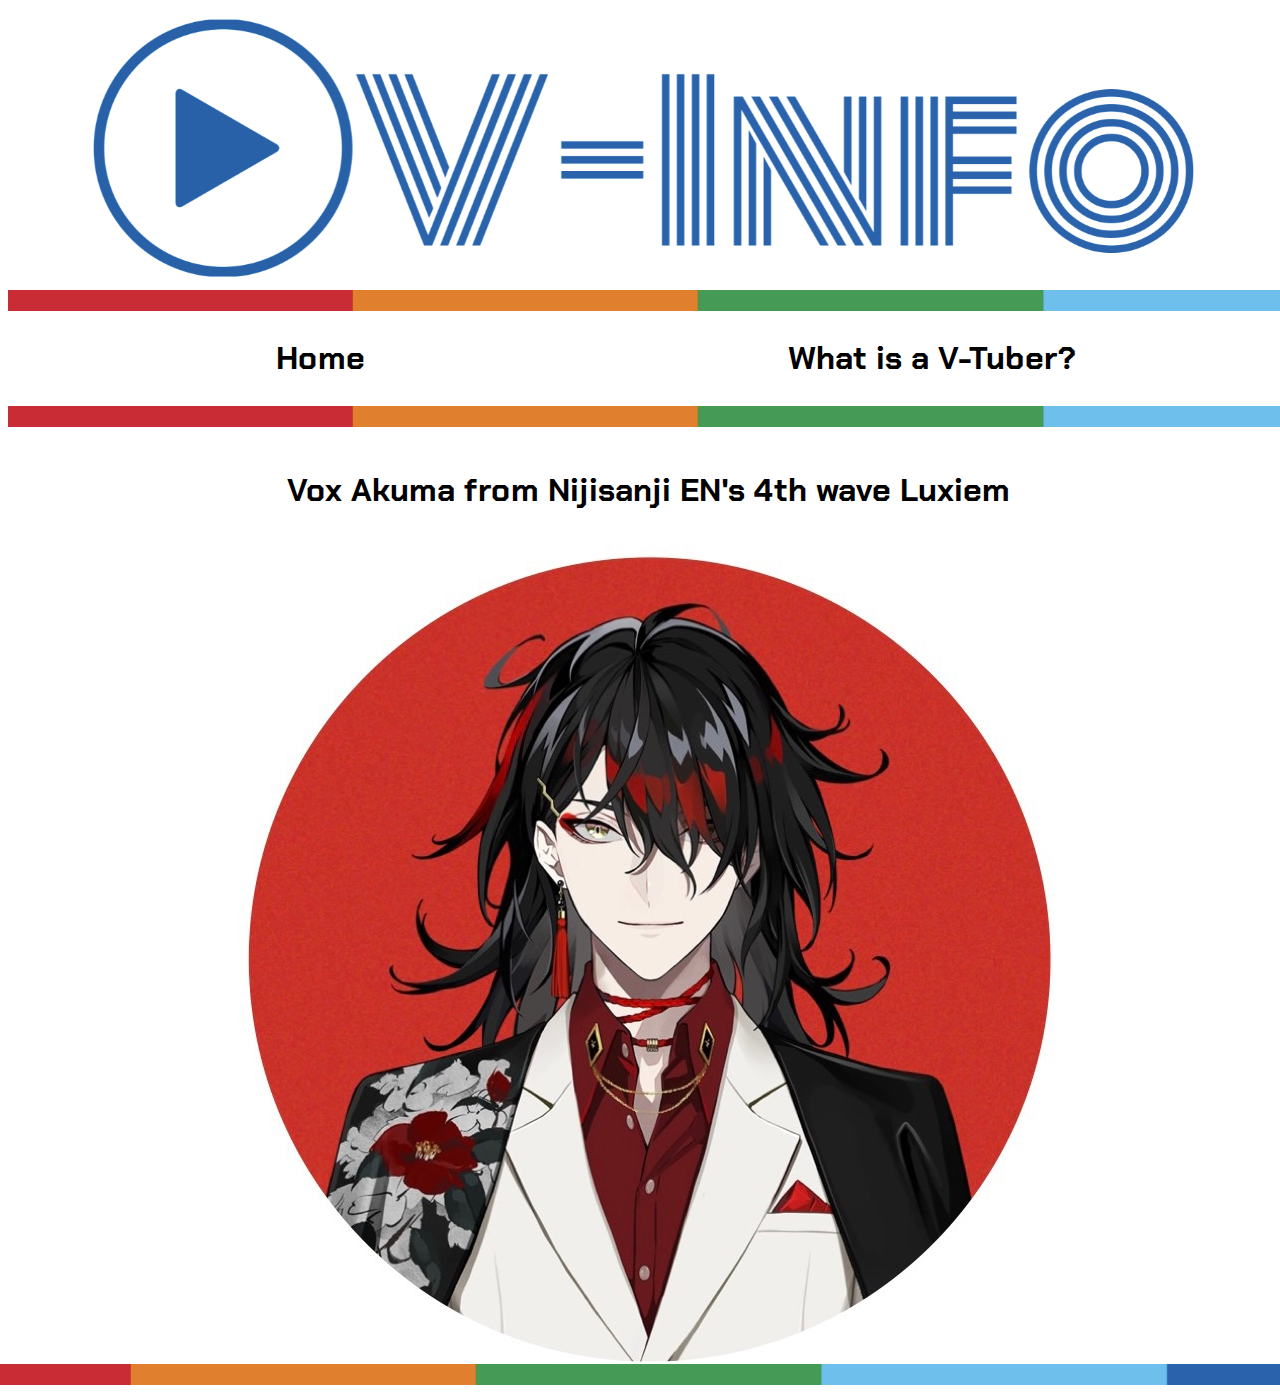
<file: vox.html>
<!DOCTYPE html>
<html>

	<head>
    	<meta charset="utf-8">
    	<meta name="viewport" content="width=device-width, initial-scale=1, minimum-scale=0.5, maximum-scale=0.5, minimal-ui">
    	<title>V-Info</title>
    	<link href="css/style.css" rel="stylesheet">
  	</head>

  	<body>
      	<img src="img/logo.png" alt="The V-Info Logo" class="logo">
      	<img src="img/color.png" alt="A Color Line" class="colorline">
      <nav>
     	 <ul>
            <li><a href="index.html">Home</a></li>
        	<li><a href="about.html">What is a V-Tuber?</a></li>
      	 </ul>
   	  </nav>

   	  <img src="img/color.png" alt="A Color Line" class="colorline">

      <section>
           <p>Vox Akuma from Nijisanji EN's 4th wave Luxiem</p>
           <img src="img/vox.jpg" alt="Vox Akuma">
            <img src="img/color.png" alt="A Color Line" class="colorline">
      </section>	

   </body>

</html>
</file>
<file: css/style.css>
@import url('https://fonts.googleapis.com/css2?family=Chakra+Petch&display=swap');

body {
  background: #ffffff;
  color: #000;
  font-family: 'Chakra Petch', sans-serif;
  font-size: 32px;
  font-style: normal;
  font-weight: 700;
  line-height: normal; 
}

.logo {
  width: 1112px;
  margin-left: auto;
  margin-right: auto;
  display: flex;
}

nav {
  width: 100%;
  padding: 1rem;
}

nav ul {
  margin: 0;
  list-style: none;
  display: flex;
 
}
nav ul li {
  margin-left: auto;
  margin-right: auto;
  display: flex;
}

nav ul li a {
  color: #000;
  text-decoration: none;
}

header {
  width: 100vw;
  display: flex;
  flex-direction: column;
  align-items: center;
  justify-content: center;
}

header h1 {
  margin-top: 0;
  font-size: 60px;
  font-style: normal;
  font-weight: 700;
  line-height: normal;
}

header p {
  margin-top: 0;
  font-size: 40px;
  font-style: normal;
  font-weight: 550;
  line-height: 7px;
}

.btn {
  background: #009C4D;
  padding: 30px 60px;
  color: #fff;
  text-decoration: none;
  margin-bottom: 30px;
}

section {
  width: 100vw;
  display: flex;
  flex-direction: column;
  align-items: center;
  justify-content: center;
}

section table {
  text-align: center;
}

section table a {
 text-align: center;
 text-decoration: none;
 color: #000;
}


about {
  width: 100vw;
  text-align: center;
  margin-left: auto;
  margin-right: auto;
}

footer {
  width: 100vw;
  display: flex;
  flex-direction: column;
}

footer ul {
  margin: 0;
  list-style: none;
}


@media screen and (max-width: 480px) {
  .logo {
    width: 300px;
    height: 60px;
  }

  .colorline {
    width: 480px;
    height: 10px;
  }

  nav ul {
    flex-direction: column;
    font-size: 15px;
  }

  header h1 {
    font-size: 20px;
  }

  header p {
    font-size: 15px;
  }

  .btn {
    flex-direction: column;
    padding: 15px 30px;
  }

  section table td {
    flex-direction: column;
    font-size: 12px;
    width: 480px;
    height: 200px;
  }

  .pfp {
    flex-direction: column;
    width: 94px;
    height: 94px;
  }

  footer td {
    font-size: 30px;
    flex-direction: column;
  }

  footer ul {
    font-size: 30px;
    flex-direction: column;
  }

}
</file>
